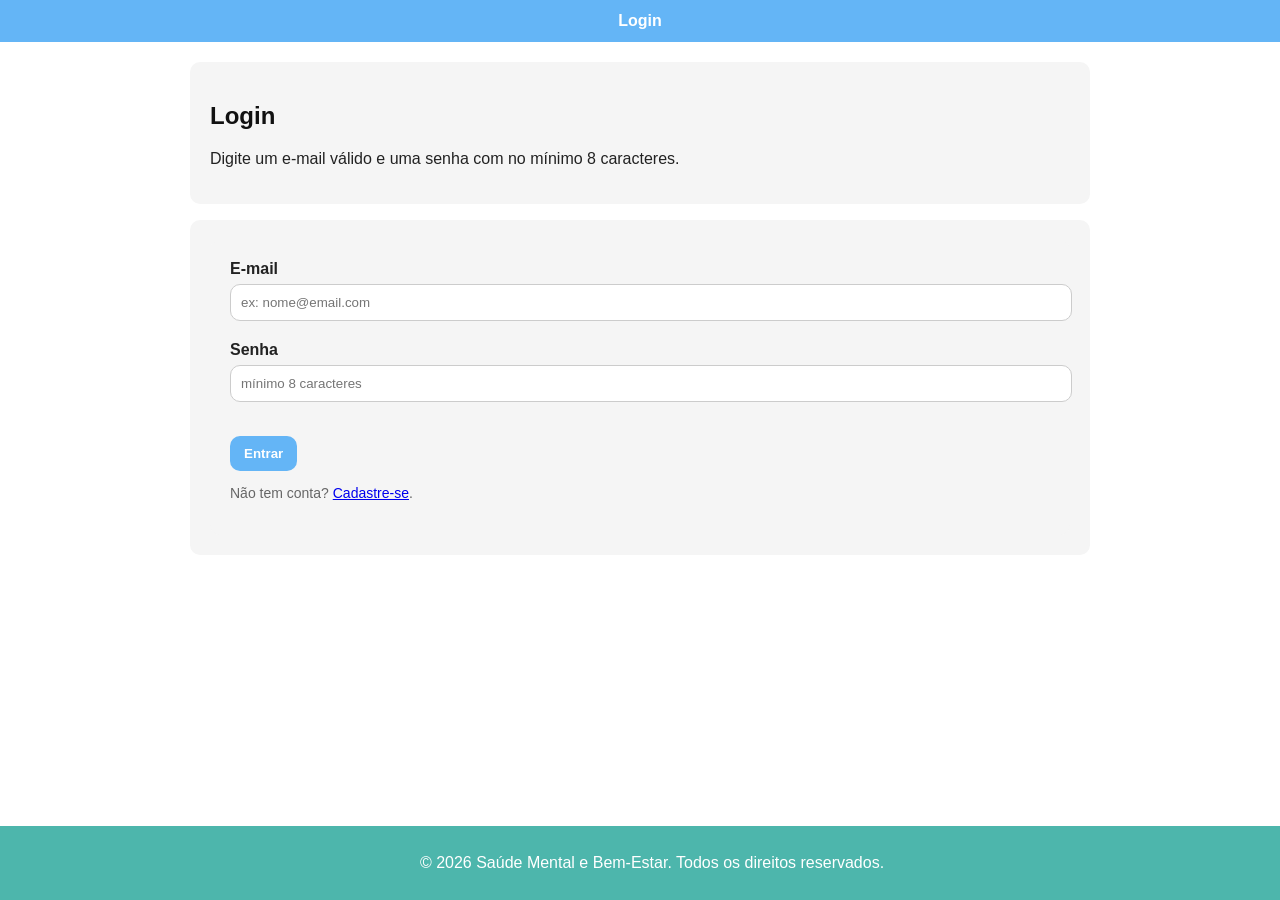
<file: index.html>
<!DOCTYPE html>
<html lang="pt">

<head>
    <meta charset="UTF-8">
    <meta name="viewport" content="width=device-width, initial-scale=1.0">
    <meta http-equiv="X-UA-Compatible" content="ie=edge">
    <title>Saúde Mental e Bem-Estar</title>
    <link rel="stylesheet" href="https://cdnjs.cloudflare.com/ajax/libs/font-awesome/6.5.0/css/all.min.css">
    <link rel="icon" href="data:image/svg+xml,<svg xmlns='http://www.w3.org/2000/svg' viewBox='0 0 100 100'><text y='.9em' font-size='90'>🧠</text></svg>">
    <link rel="stylesheet" href="css/style.css">
    <script src="js/auth.js"></script>
</head>

<body>
    <nav class="navbar">
        <a href="index.html">Home</a>
        <a href="html/conteudo.html">Conteúdo educativo</a>
        <a href="html/humor.html">Medidor de humor</a>
        <a href="html/ajuda.html">Canais de ajuda</a>
        <a href="html/cadastro.html">Cadastro</a>
        <a href="#" id="logoutBtn" onclick="logout(); return false;">Sair</a>
    </nav>

    <main>
        <section id="home">
            <h1>Bem-vindo ao nosso site de Saúde Mental e Bem-Estar</h1>
            <p>Nosso objetivo é fornecer recursos e informações para ajudar você a cuidar da sua saúde mental e
                bem-estar.</p>
        </section>

        <section id="sobre">
            <h2>Conteúdo Educativo</h2>
            <p>Explore nossos artigos, vídeos e podcasts sobre saúde mental, técnicas de relaxamento, mindfulness e
                muito mais.</p>
        </section>

        <section id="humor">
            <h2>Medidor de Humor</h2>
            <p>Use nosso medidor de humor para acompanhar seu estado emocional ao longo do tempo e identificar padrões.
            </p>
        </section>

        <section id="contato">
            <h2>Canais de Ajuda</h2>
            <p>Se você ou alguém que você conhece está passando por dificuldades, aqui estão alguns recursos e contatos
                de ajuda disponíveis.</p>
        </section>
    </main>

    <footer>
        <p>&copy; 2026 Saúde Mental e Bem-Estar. Todos os direitos reservados.</p>
    </footer>
</body>

</html>
</file>
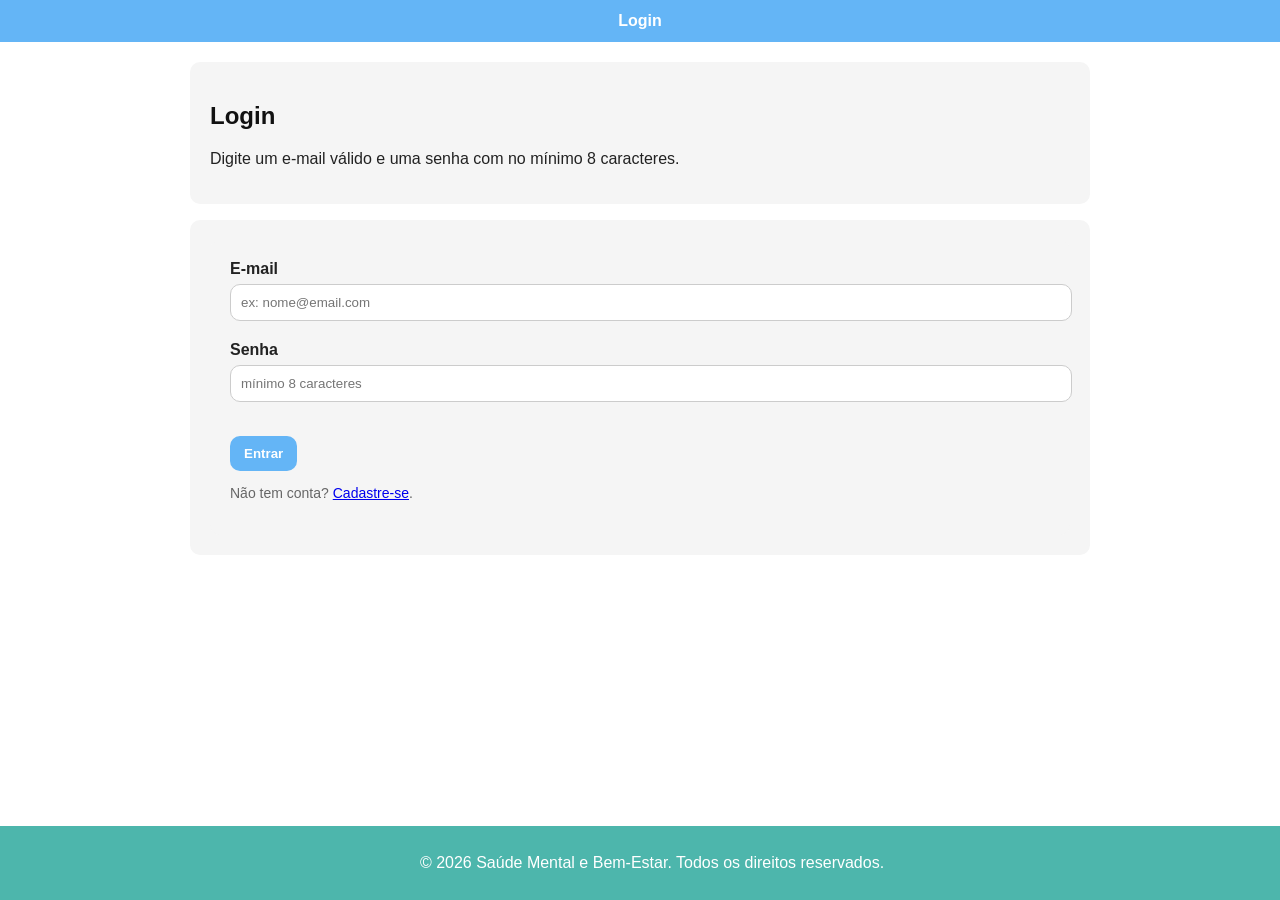
<file: html/ajuda.html>
<!DOCTYPE html>
<html lang="pt">

<head>
  <meta charset="UTF-8">
  <meta name="viewport" content="width=device-width, initial-scale=1.0">
  <title>Canais de Ajuda | Saúde Mental e Bem-Estar</title>
  <link rel="stylesheet" href="https://cdnjs.cloudflare.com/ajax/libs/font-awesome/6.5.0/css/all.min.css">
  <link rel="stylesheet" href="../css/style.css">
  <link rel="icon" href="data:image/svg+xml,<svg xmlns='http://www.w3.org/2000/svg' viewBox='0 0 100 100'><text y='.9em' font-size='90'>🧠</text></svg>">
  <script src="../js/auth.js"></script>
</head>

<body>
  <nav class="navbar">
    <a href="../index.html">Home</a>
    <a href="conteudo.html">Conteúdo educativo</a>
    <a href="humor.html">Medidor de humor</a>
    <a href="ajuda.html">Canais de ajuda</a>
    <a href="cadastro.html">Cadastro</a>
  </nav>

  <main>
    <section class="ajuda-hero">
    <h1><i class="fa-solid fa-heart-pulse"></i> Canais de Ajuda</h1>
      <p>Você não está sozinho(a). Há pessoas prontas para te ouvir agora.</p>
    </section>

    <section>
      <h2>Passos rápidos (quando você não sabe por onde começar)</h2>
      <div class="card">
        <ol>
          <li>Fale com alguém de confiança (amigo, familiar, professor, orientador).</li>
          <li>Considere procurar apoio profissional (psicólogo/psiquiatra) ou serviço de saúde.</li>
          <li>Se for algo urgente, busque um serviço de emergência da sua cidade.</li>
        </ol>
      </div>
    </section>

    <section>
      <h2>Recursos no Brasil</h2>
      <div class="card card-urgente">
        <h3><i class="fa-solid fa-phone"></i> CVV — Centro de Valorização da Vida</h3>
          <p>Atendimento gratuito e sigiloso, 24 horas por dia.</p>
          <p class="numero-destaque">188</p>
          <p><a href="https://www.cvv.org.br/" target="_blank" rel="noopener noreferrer">cvv.org.br</a></p>
      </div>

      <div class="card">
        <h3>SAMU (Urgência médica)</h3>
        <p>Para situações de urgência médica.</p>
        <ul>
          <li>Telefone: <strong>192</strong></li>
        </ul>
      </div>

      <div class="card">
        <h3>Polícia (situação de risco imediato)</h3>
        <p>Para situações de risco imediato e necessidade de apoio urgente.</p>
        <ul>
          <li>Telefone: <strong>190</strong></li>
        </ul>
      </div>
    </section>

    <section>
      <h2>Apoio na sua rotina</h2>
      <div class="card">
        <h3>Universidade / Escola</h3>
        <p>
          Muitas instituições têm serviço de apoio psicológico, orientação pedagógica ou assistência estudantil.
          Vale procurar na secretaria, coordenação ou site da instituição.
        </p>
      </div>

      <div class="card">
        <h3>Rede pública de saúde</h3>
        <p>
          Você pode buscar atendimento na <strong>UBS</strong> (Unidade Básica de Saúde) do seu bairro ou serviços de
          saúde mental
          disponíveis na sua cidade.
        </p>
      </div>
    </section>

    <section>
      <h2>Como apoiar alguém</h2>
      <div class="card">
        <ul>
          <li>Escute sem julgar e sem “minimizar” o que a pessoa está sentindo.</li>
          <li>Ofereça ajuda prática: acompanhar em uma consulta, lembrar de comer/dormir, caminhar junto.</li>
          <li>Evite frases como “é só pensar positivo”. Prefira: “estou aqui com você”.</li>
          <li>Se houver risco, procure ajuda profissional/urgência.</li>
        </ul>
      </div>
    </section>
  </main>

  <footer>
    <p>&copy; 2026 Saúde Mental e Bem-Estar. Todos os direitos reservados.</p>
  </footer>
  <script>setupNavbarForProtectedPages();</script>

</body>

</html>
</file>
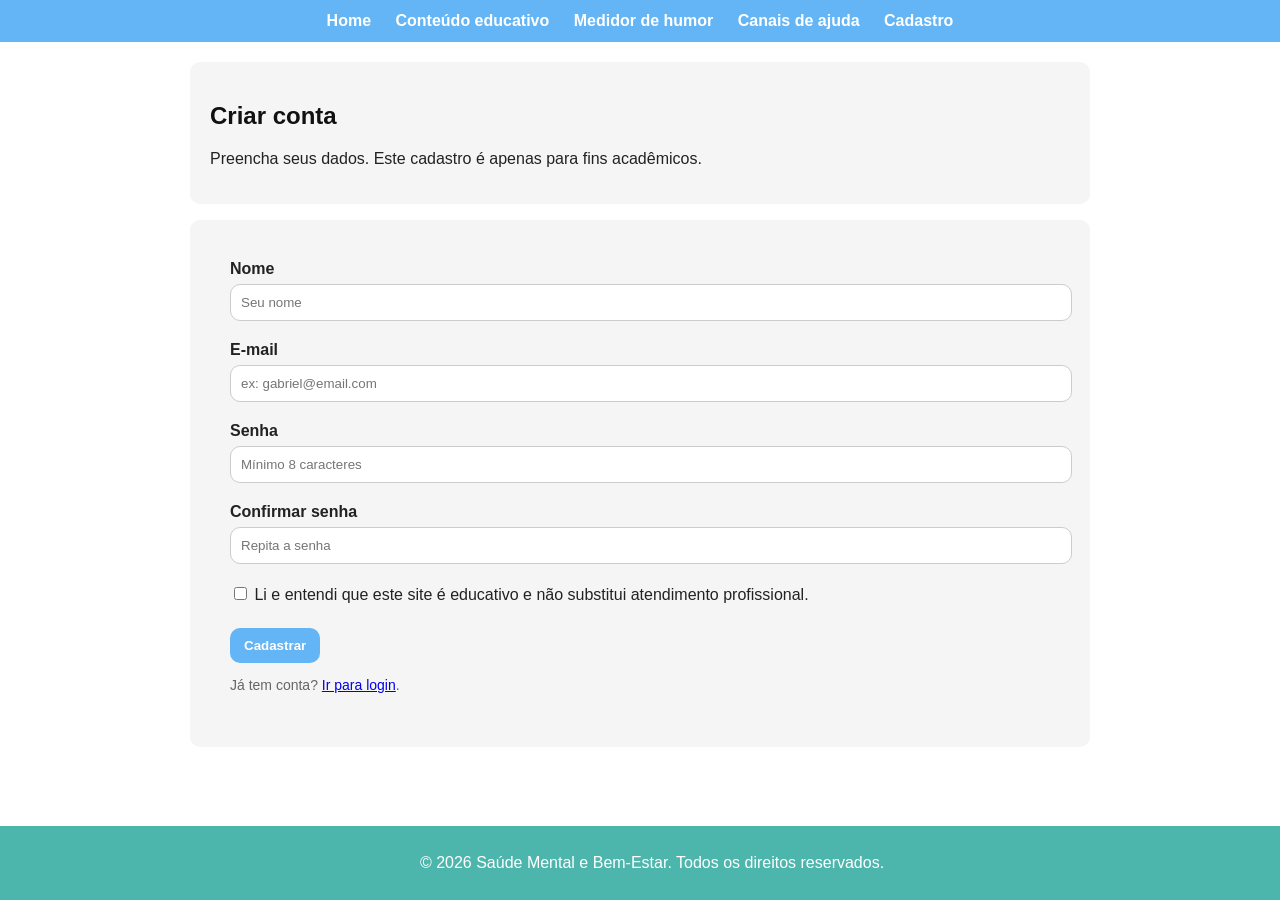
<file: html/cadastro.html>
<!DOCTYPE html>
<html lang="pt">
<head>
  <meta charset="UTF-8">
  <meta name="viewport" content="width=device-width, initial-scale=1.0">
  <title>Cadastro | Saúde Mental e Bem-Estar</title>
  <link rel="stylesheet" href="https://cdnjs.cloudflare.com/ajax/libs/font-awesome/6.5.0/css/all.min.css">
  <link rel="icon" href="data:image/svg+xml,<svg xmlns='http://www.w3.org/2000/svg' viewBox='0 0 100 100'><text y='.9em' font-size='90'>🧠</text></svg>">
  <link rel="stylesheet" href="../css/style.css">
</head>

<body>
    <nav class="navbar">
    <a href="../index.html">Home</a>
    <a href="conteudo.html">Conteúdo educativo</a>
    <a href="humor.html">Medidor de humor</a>
    <a href="ajuda.html">Canais de ajuda</a>
    <a href="cadastro.html">Cadastro</a>
  </nav>

  <main>
    <section>
      <h1>Criar conta</h1>
      <p>Preencha seus dados. Este cadastro é apenas para fins acadêmicos.</p>
    </section>

    <section>
      <form id="formCadastro" class="card">
        <label for="nome"><strong>Nome</strong></label><br>
        <input class="input" type="text" id="nome" name="nome" placeholder="Seu nome" required>
        <p class="msg" id="msgNome"></p>

        <label for="email"><strong>E-mail</strong></label><br>
        <input class="input" type="email" id="email" name="email" placeholder="ex: gabriel@email.com" required>
        <p class="msg" id="msgEmail"></p>

        <label for="senha"><strong>Senha</strong></label><br>
        <input class="input" type="password" id="senha" name="senha" placeholder="Mínimo 8 caracteres" required>
        <p class="msg" id="msgSenha"></p>

        <label for="confirmar"><strong>Confirmar senha</strong></label><br>
        <input class="input" type="password" id="confirmar" name="confirmar" placeholder="Repita a senha" required>
        <p class="msg" id="msgConfirmar"></p>

        <label class="check">
          <input type="checkbox" id="termos" required>
          Li e entendi que este site é educativo e não substitui atendimento profissional.
        </label>
        <p class="msg" id="msgTermos"></p>

        <button class="btn-simples" type="submit">Cadastrar</button>

        <p class="msg" id="msgGeral"></p>
        <p class="muted">
          Já tem conta? <a href="login.html">Ir para login</a>.
        </p>
      </form>
    </section>
  </main>

  <footer>
    <p>&copy; 2026 Saúde Mental e Bem-Estar. Todos os direitos reservados.</p>
  </footer>

  <script src="../js/cadastro.js"></script>
</body>
</html>
</file>
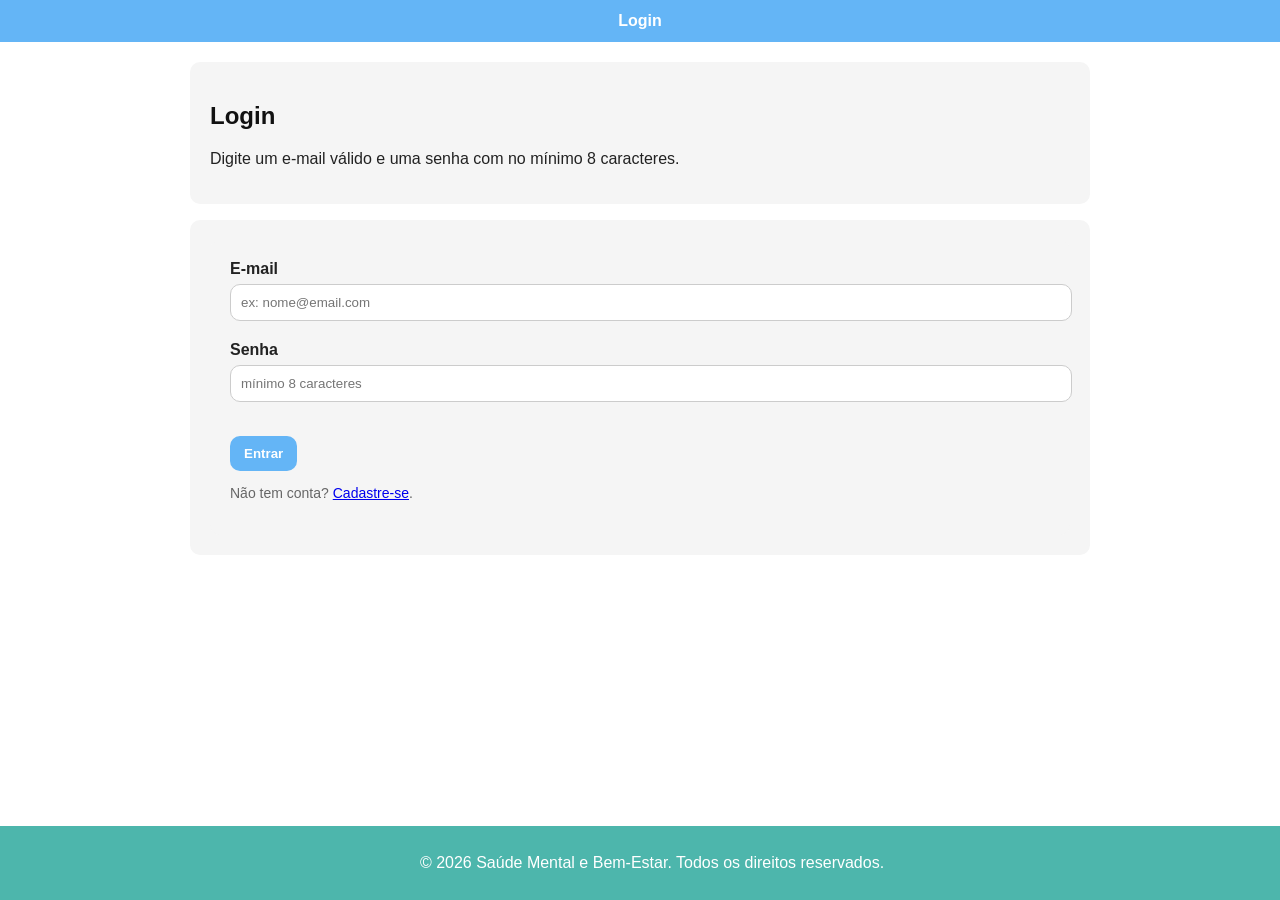
<file: html/conteudo.html>
<!DOCTYPE html>
<html lang="pt">
<head>
  <meta charset="UTF-8">
  <meta name="viewport" content="width=device-width, initial-scale=1.0">
  <title>Conteúdo Educativo | Saúde Mental e Bem-Estar</title>
  <link rel="stylesheet" href="https://cdnjs.cloudflare.com/ajax/libs/font-awesome/6.5.0/css/all.min.css">
  <link rel="icon" href="data:image/svg+xml,<svg xmlns='http://www.w3.org/2000/svg' viewBox='0 0 100 100'><text y='.9em' font-size='90'>🧠</text></svg>">
  <link rel="stylesheet" href="../css/style.css">
  <script src="../js/auth.js"></script>
</head>

<body>
  <nav class="navbar">
  <a href="../index.html">Home</a>
  <a href="conteudo.html">Conteúdo educativo</a>
  <a href="humor.html">Medidor de humor</a>
  <a href="ajuda.html">Canais de ajuda</a>
  <a href="../cadastro/cadastro.html">Cadastro</a>
</nav>

  <main>
    <section>
      <h1>Conteúdo Educativo</h1>
      <p>
        Aqui você encontra informações básicas e práticas para o dia a dia: autocuidado,
        prevenção de ansiedade e depressão, e como buscar apoio de forma responsável.
      </p>
      <p>
        <strong>Aviso:</strong> este site é educativo e não substitui acompanhamento profissional.
      </p>
    </section>

    <section>
      <h2>Ansiedade no cotidiano</h2>
      <p>
        A ansiedade é uma resposta do corpo a situações de estresse e incerteza. Em níveis
        moderados, pode até ajudar na atenção e no desempenho. O problema é quando ela
        fica intensa, frequente e atrapalha sua rotina.
      </p>

      <div class="card">
        <h3>Sinais comuns</h3>
        <ul>
          <li>Preocupação excessiva e difícil de controlar</li>
          <li>Agitação, tensão muscular, irritação</li>
          <li>Dificuldade de concentração e sono ruim</li>
        </ul>
      </div>

      <div class="card">
        <h3>Boas práticas de prevenção</h3>
        <ul>
          <li>Rotina de sono mais regular</li>
          <li>Pausas curtas durante estudos/trabalho</li>
          <li>Respiração lenta por 1–2 minutos quando sentir tensão</li>
          <li>Reduzir excesso de cafeína (se perceber que piora)</li>
        </ul>
      </div>
    </section>

    <section>
      <h2>Autocuidado na prática</h2>
      <p>
        Autocuidado não é “perfeição”. É criar hábitos pequenos e consistentes que te ajudem
        a recuperar energia e reduzir estresse.
      </p>

      <div class="card">
        <h3>Checklist simples (comece com 1–2 itens)</h3>
        <ul>
          <li>Beber água ao acordar</li>
          <li>Dar uma pausa de 5 minutos a cada 60–90 min</li>
          <li>Tomar sol (ou luz natural) por alguns minutos</li>
          <li>Organizar o dia com 3 prioridades</li>
          <li>Conversar com alguém de confiança</li>
        </ul>
      </div>
    </section>

    <section>
      <h2>Mitos x Fatos</h2>

      <div class="card">
        <h3>Mito:</h3>
        <p>“Ansiedade é falta de força de vontade.”</p>
        <h3>Fato:</h3>
        <p>É uma resposta do corpo e pode ser influenciada por estresse, rotina e outros fatores.</p>
      </div>

      <div class="card">
        <h3>Mito:</h3>
        <p>“Depressão é só tristeza.”</p>
        <h3>Fato:</h3>
        <p>Pode envolver falta de energia, desânimo persistente e alterações de sono/ritmo.</p>
      </div>

      <div class="card">
        <h3>Mito:</h3>
        <p>“Buscar psicólogo é coisa de gente fraca.”</p>
        <h3>Fato:</h3>
        <p>Buscar ajuda é um ato de cuidado e responsabilidade.</p>
      </div>
    </section>

    <section>
        <h2>Exercício prático: Respiração guiada</h2>
      <div class="video">
        <iframe
          width="560"
          height="315"
          src="https://www.youtube.com/embed/pWjmpSD-ph0"
          title="Respiração guiada"
          frameborder="0"
          allow="accelerometer; autoplay; clipboard-write; encrypted-media; gyroscope; picture-in-picture; web-share"
          allowfullscreen>
        </iframe>
      </div>

      <p>
        Se quiser, você pode também colocar um link para a página de ajuda:
        <a href="index.html#contato">ver canais de ajuda</a>.
      </p>
    </section>

  </main>

  <footer>
    <p>&copy; 2026 Saúde Mental e Bem-Estar. Todos os direitos reservados.</p>
  </footer>
  <script>setupNavbarForProtectedPages();</script>
</body>
</html>
</file>
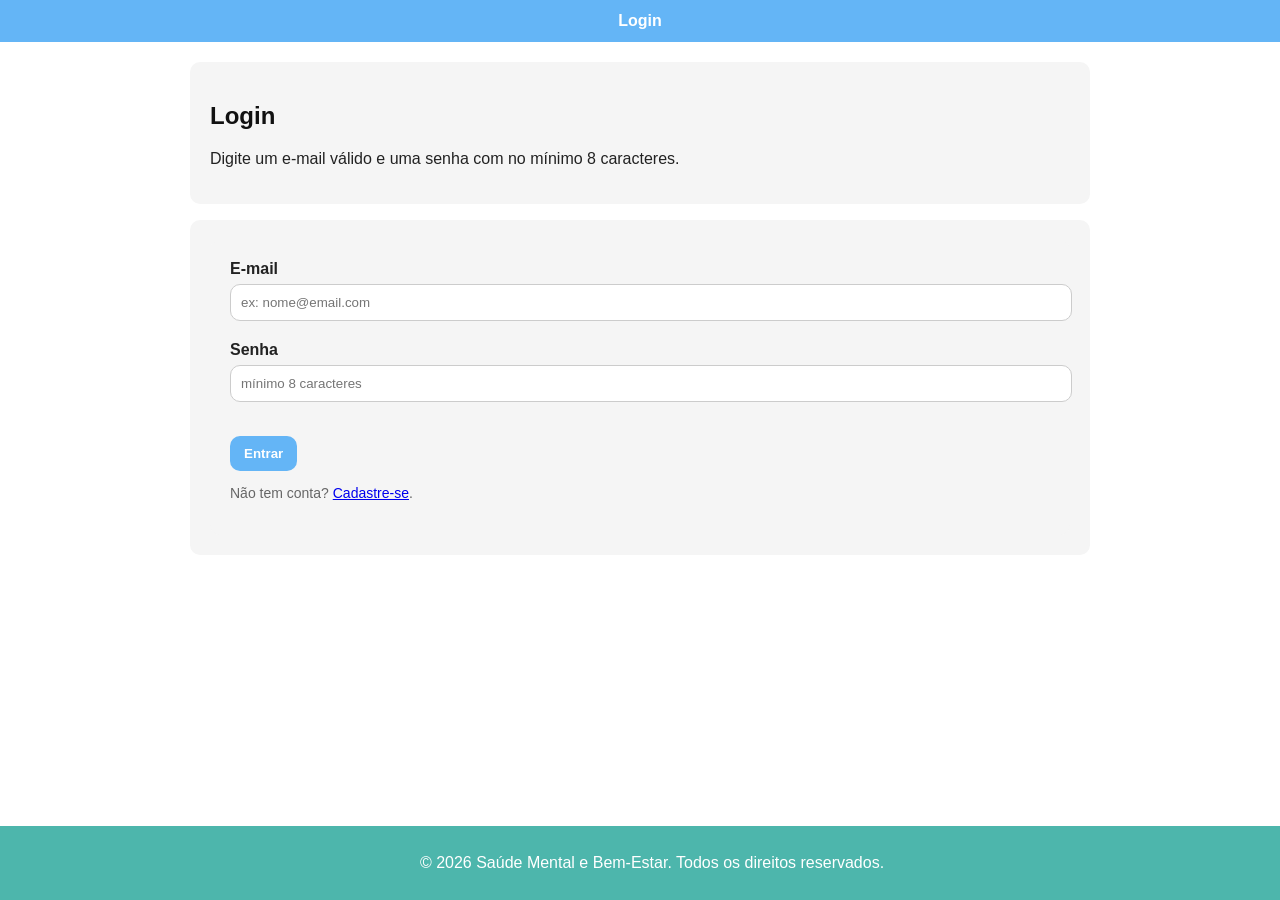
<file: html/humor.html>
<!DOCTYPE html>
<html lang="pt">
<head>
  <meta charset="UTF-8">
  <meta name="viewport" content="width=device-width, initial-scale=1.0">
  <title>Medidor de Humor | Saúde Mental e Bem-Estar</title>
  <link rel="stylesheet" href="https://cdnjs.cloudflare.com/ajax/libs/font-awesome/6.5.0/css/all.min.css">
  <link rel="icon" href="data:image/svg+xml,<svg xmlns='http://www.w3.org/2000/svg' viewBox='0 0 100 100'><text y='.9em' font-size='90'>🧠</text></svg>">
  <link rel="stylesheet" href="../css/style.css">
  <script src="../js/auth.js"></script>
</head>

<body>
  <nav class="navbar">
    <a href="../index.html">Home</a>
    <a href="conteudo.html">Conteúdo educativo</a>
    <a href="humor.html">Medidor de humor</a>
    <a href="ajuda.html">Canais de ajuda</a>
    <a href="../cadastro/cadastro.html">Cadastro</a>
  </nav>

  <main>
    <section>
      <h1>Medidor de Humor</h1>
      <p>
        Faça um check-in rápido para registrar como você está se sentindo hoje.
        Isso pode te ajudar a perceber padrões ao longo do tempo.
      </p>
      <p><strong>Aviso:</strong> este recurso é educativo e não substitui apoio profissional.</p>
    </section>

    <section>
      <h2>Check-in do dia</h2>

      <form class="card" id="formHumor">
        <p><strong>Como você está se sentindo agora?</strong></p>

        <div class="mood-options">
          <label class="mood-item">
            <input type="radio" name="humor" value="1" required>
            1 — Muito mal
          </label>

          <label class="mood-item">
            <input type="radio" name="humor" value="2">
            2 — Mal
          </label>

          <label class="mood-item">
            <input type="radio" name="humor" value="3">
            3 — Ok
          </label>

          <label class="mood-item">
            <input type="radio" name="humor" value="4">
            4 — Bem
          </label>

          <label class="mood-item">
            <input type="radio" name="humor" value="5">
            5 — Muito bem
          </label>
        </div>

        <p style="margin-top: 14px;"><strong>Quer adicionar uma observação?</strong> (opcional)</p>
        <textarea class="input" name="observacao" rows="4" placeholder="Ex.: dormi pouco, prova amanhã, conversei com um amigo..."></textarea>

        <p style="margin-top: 14px;"><strong>O que pode ajudar agora?</strong> (opcional)</p>
        <select class="input" name="acao">
          <option value="">Selecione uma opção</option>
          <option value="pausa">Fazer uma pausa de 5 minutos</option>
          <option value="respirar">Respiração lenta por 1 minuto</option>
          <option value="agua">Beber água</option>
          <option value="caminhada">Caminhar um pouco</option>
          <option value="conversar">Conversar com alguém de confiança</option>
        </select>

        <p class="msg" id="msgResultado"></p>

        <button class="btn-simples" type="submit">Registrar</button>

        <p class="muted" style="margin-top: 10px;">
          (Depois, quando você for usar JavaScript, dá para salvar esse registro e exibir um histórico.)
        </p>
      </form>
    </section>

    <section>
      <h2>Dica rápida</h2>
      <div class="card">
        <p><strong>Respiração 4–2–6:</strong> inspire por 4s, segure 2s e expire por 6s. Repita 3 vezes.</p>
        <p>
          Se você sentir que precisa de apoio, veja os
          <a href="index.html#contato">canais de ajuda</a>.
        </p>
      </div>
    </section>
  </main>

  <footer>
    <p>&copy; 2026 Saúde Mental e Bem-Estar. Todos os direitos reservados.</p>
  </footer>
  <script>setupNavbarForProtectedPages();</script>
  
  <script src="../js/humor.js"></script>
</body>
</html>
</file>
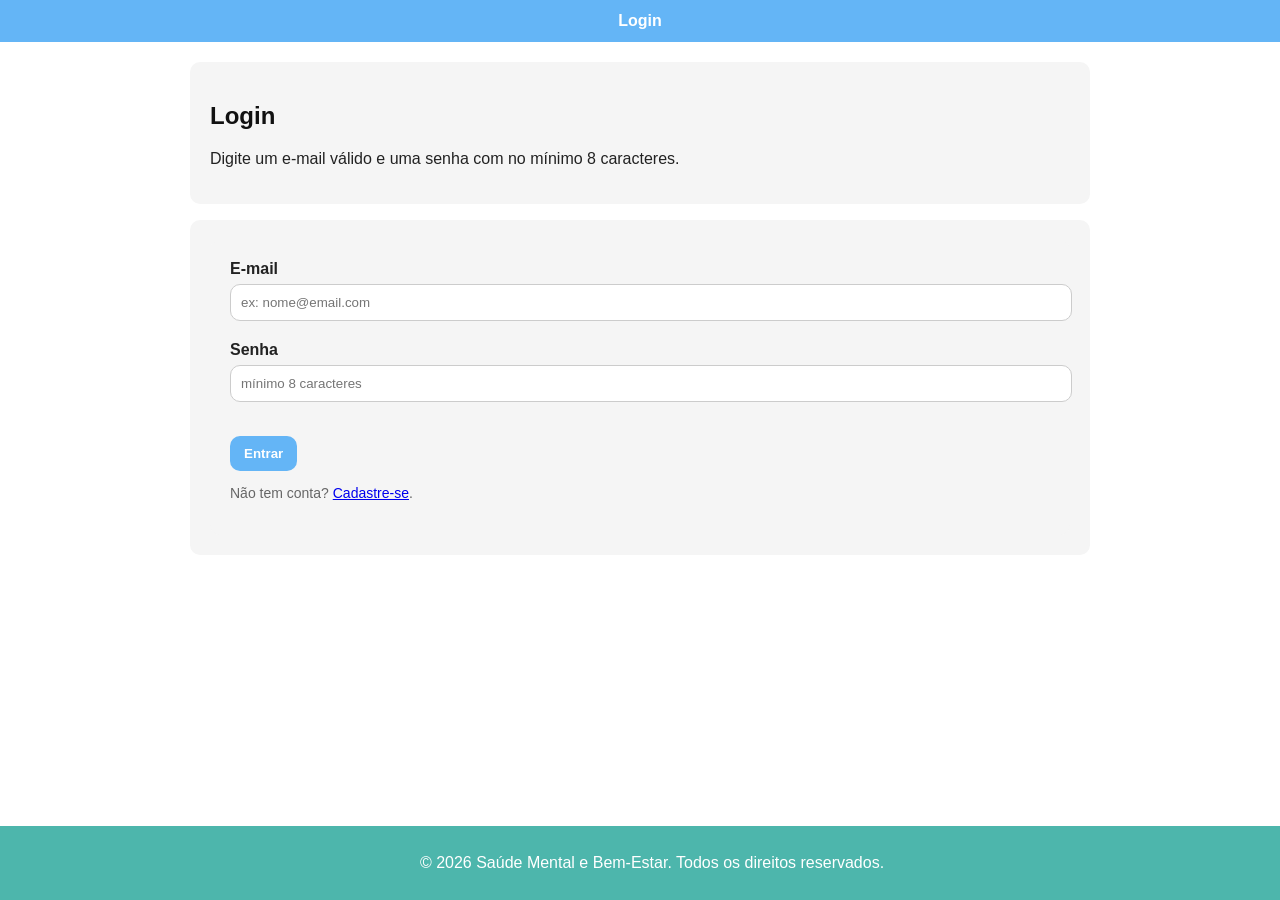
<file: html/login.html>
<!DOCTYPE html>
<html lang="pt">
<head>
  <meta charset="UTF-8">
  <meta name="viewport" content="width=device-width, initial-scale=1.0">
  <title>Login | Saúde Mental e Bem-Estar</title>
  <link rel="stylesheet" href="https://cdnjs.cloudflare.com/ajax/libs/font-awesome/6.5.0/css/all.min.css">
  <link rel="icon" href="data:image/svg+xml,<svg xmlns='http://www.w3.org/2000/svg' viewBox='0 0 100 100'><text y='.9em' font-size='90'>🧠</text></svg>">
  <link rel="stylesheet" href="../css/style.css">
</head>

<body>
  <nav class="navbar">
    <a href="login.html">Login</a>
  </nav>

  <main>
    <section>
      <h1>Login</h1>
      <p>Digite um e-mail válido e uma senha com no mínimo 8 caracteres.</p>
    </section>

    <section>
      <div class="card">
        <form id="formLogin">
          <label for="email"><strong>E-mail</strong></label><br>
          <input class="input" type="email" id="email" placeholder="ex: nome@email.com" required>
          <p class="msg" id="msgEmail"></p>

          <label for="password"><strong>Senha</strong></label><br>
          <input class="input" type="password" id="password" placeholder="mínimo 8 caracteres" required>
          <p class="msg" id="msgSenha"></p>

          <button class="btn-simples" type="submit">Entrar</button>
          <p class="msg" id="mensagem"></p>
          <p class="muted">Não tem conta? <a href="cadastro.html">Cadastre-se</a>.</p>
        </form>
      </div>
    </section>
  </main>

  <footer>
    <p>&copy; 2026 Saúde Mental e Bem-Estar. Todos os direitos reservados.</p>
  </footer>

  <script src="../js/login.js"></script>
</body>
</html>
</file>
<file: css/style.css>
:root {
  --azul: #64b5f6;
  --verde: #4db6ac;
  --lilas: #ce93d8;
  --branco: #ffffff;
}

/* Página */
body {
  margin: 0;
  font-family: Arial, Helvetica, sans-serif;
  background: var(--branco);
  color: #222;
}

/* Menu */
.navbar {
  background: var(--azul);
  padding: 12px;
  text-align: center;
}

.navbar a {
  color: var(--branco);
  text-decoration: none;
  font-weight: bold;
  margin: 0 10px;
}

.navbar a:hover {
  text-decoration: underline;
}

/* Conteúdo */
main {
  width: 90%;
  max-width: 900px;
  margin: 20px auto;

  padding-bottom: 70px; /* espaço pro footer fixo */
}

/* Seções */
section {
  background: #f5f5f5;
  padding: 20px;
  margin-bottom: 16px;
  border-radius: 10px;
}

/* Títulos */
h1 {
  color: #111;
}

h2 {
  color: var(--verde);
}

/* Destaque simples para "Canais de ajuda" */
#contato {
  border-left: 8px solid var(--lilas);
}

/* Rodapé */
footer {
  background: var(--verde);
  color: var(--branco);
  text-align: center;
  padding: 12px;

  position: fixed;
  bottom: 0;
  left: 0;
  width: 100%;
}

.video {
  margin-top: 10px;
  text-align: center;
}

.video iframe {
  max-width: 100%;
  border-radius: 10px;
}

.mood-options {
  margin-top: 10px;
}

.mood-item {
  display: block;
  margin: 8px 0;
  color: #222;
}

.input {
  width: 100%;
  padding: 10px;
  border: 1px solid #ccc;
  border-radius: 10px;
  font-family: Arial, Helvetica, sans-serif;
}

.btn-simples {
  margin-top: 14px;
  background: var(--azul);
  color: var(--branco);
  border: none;
  padding: 10px 14px;
  border-radius: 10px;
  font-weight: bold;
  cursor: pointer;
}

.btn-simples:hover {
  text-decoration: underline;
}

.muted {
  color: #666;
  font-size: 14px;
}

.card {
  background: #f5f5f5;
  padding: 20px;
  border-radius: 10px;
}

.input {
  width: 100%;
  padding: 10px;
  margin: 6px 0 10px 0;
  border: 1px solid #ccc;
  border-radius: 10px;
}

.btn-simples {
  background: var(--azul);
  color: var(--branco);
  border: none;
  padding: 10px 14px;
  border-radius: 10px;
  font-weight: bold;
  cursor: pointer;
}

.btn-simples:hover {
  text-decoration: underline;
}

.msg {
  margin: 0 0 10px 0;
  font-size: 14px;
}

.erro {
  color: #b00020;
}

.sucesso {
  color: #0b6b3a;
}

.check {
  display: block;
  margin-top: 10px;
}

.muted {
  color: #666;
  font-size: 14px;
}

.ajuda-hero {
  background: linear-gradient(135deg, var(--lilas), #9c27b0);
  color: var(--branco);
  padding: 24px;
  border-radius: 12px;
  text-align: center;
  margin-bottom: 16px;
}

.ajuda-hero h1 {
  color: var(--branco);
  margin: 0 0 8px 0;
  font-size: 1.8rem;
}

.card-urgente {
  border-left: 6px solid #e53935;
  background: #fff3f3;
}

.card-urgente h3 {
  color: #e53935;
}

.numero-destaque {
  font-size: 2rem;
  font-weight: bold;
  color: #e53935;
}
</file>
